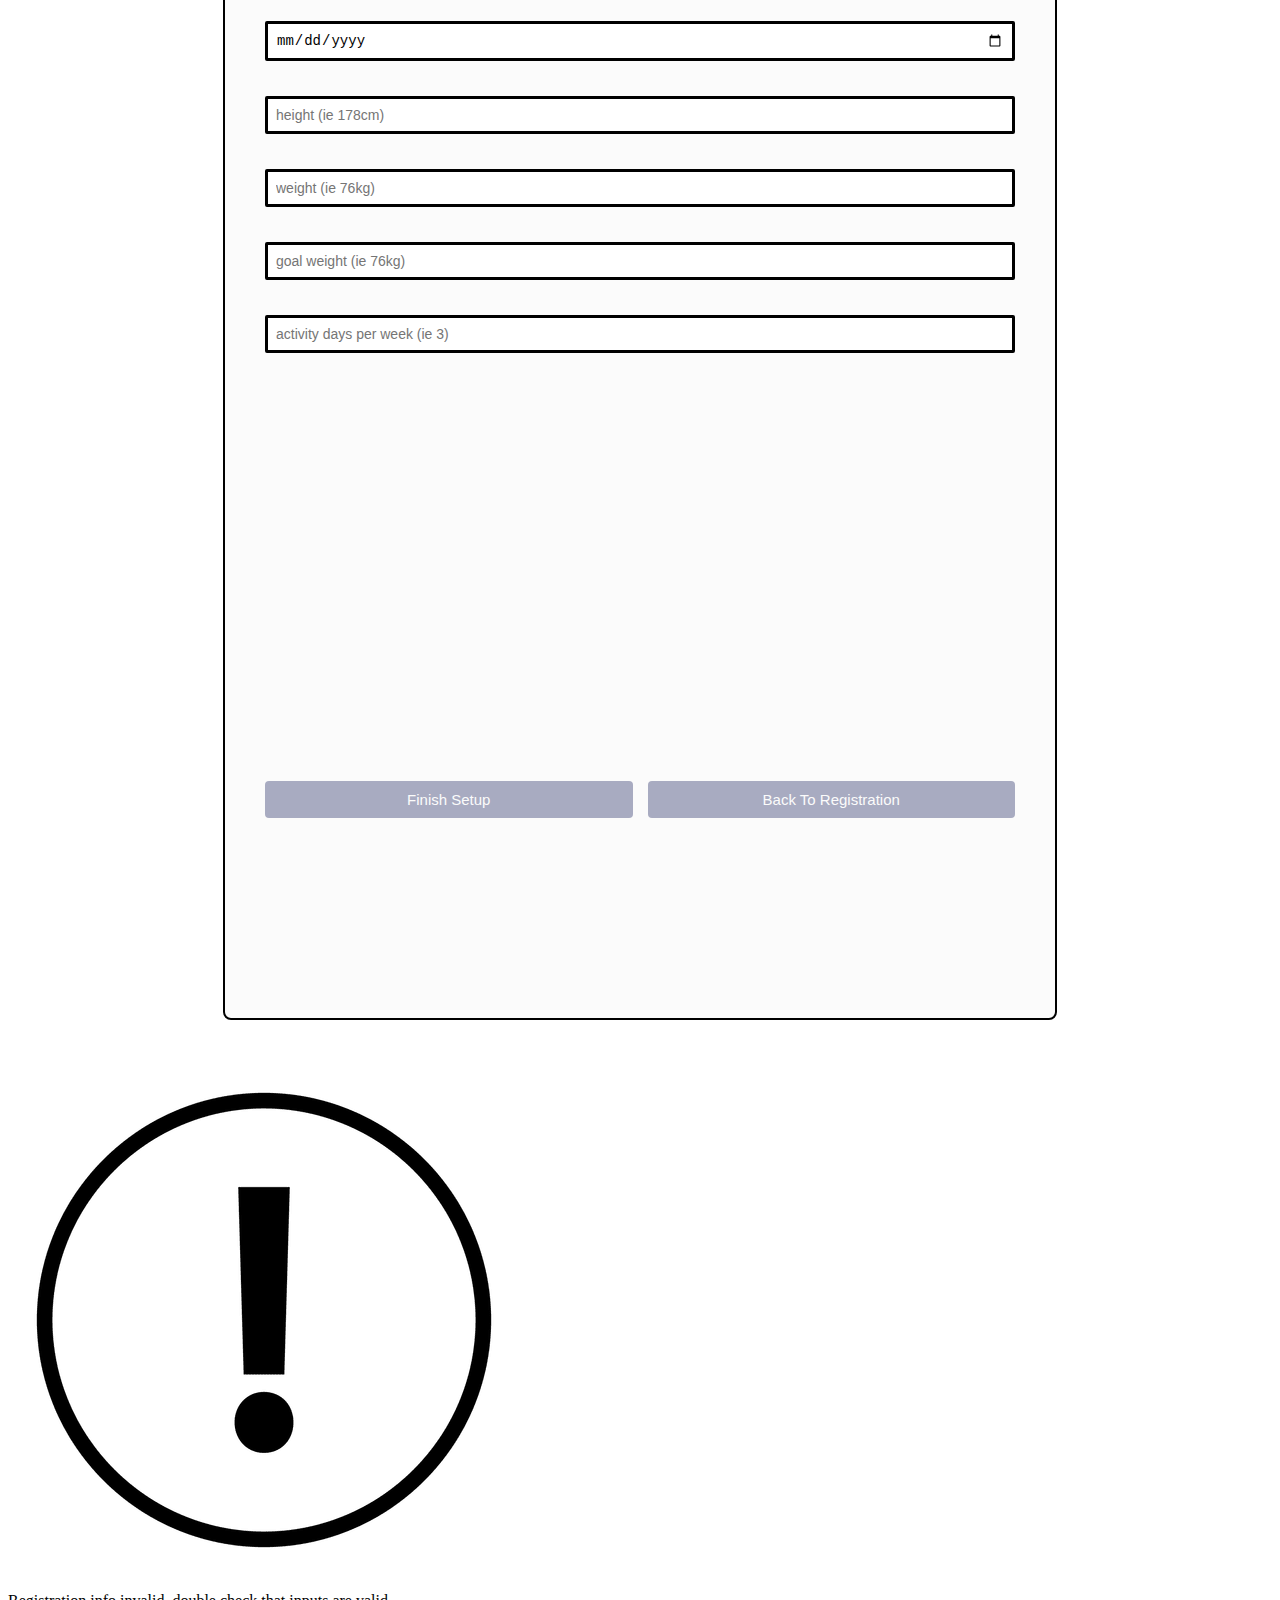
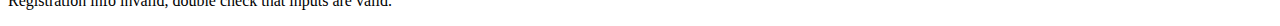
<file: advancedRegistration.html>
<html>
	<head>
		<title>Advanced Registration</title>
		<link rel="stylesheet" href="css/registrationStyle.css">
	</head>
    <body>
      <div class="register">
        <input id="birthdayInput" type="date" placeholder="birthday">
        <input id="heightInput" type="number" inputmode="numeric" placeholder="height (ie 178cm)" min="0" max="1000">
        <input id="weightInput" type="number" inputmode="numeric" placeholder="weight (ie 76kg)" min="0" max="1000">
        <input id="goalWeightInput" type="number" inputmode="numeric" placeholder="goal weight (ie 76kg)" min="0" max="1000">
        <input id="activityDayInput" type="number" inputmode="numeric" placeholder="activity days per week (ie 3)" min="1" max="7">
        <div class="button">
          <button id="submitBtn">
            Finish Setup
          </button>
          <button id="backBtn">
            Back To Registration
          </button>
        </div>
      </div>

      <div id="warning" class="warning">
        <img src="images/warning.png">
        <p id="warningMsg">
          Registration info invalid, double check that inputs are valid.
        </p>
      </div>
    </body>
	<script>
    const birthdayInput = document.getElementById("birthdayInput");
    const heightInput = document.getElementById("heightInput");
    const weightInput = document.getElementById("weightInput");
    const goalWeightInput = document.getElementById("goalWeightInput");
    const activityDayInput = document.getElementById("activityDayInput");

    function inputsValid(){
      const birthday = birthdayInput.value.trim();
      const height = heightInput.value.trim();
      const weight = weightInput.value.trim();
      const goalWeight = goalWeightInput.value.trim();
      const activityDays = activityDayInput.value.trim();

      //check username and password are valid
      if (!birthday || Date.now() < new Date(birthday)){
        warningMsg.textContent = "Please enter your birthday";
        warning.classList.add("warning-open");
        return false;
      } else if (!height || height < 1 || height > 1000){
        warningMsg.textContent = "Please enter your height";
        warning.classList.add("warning-open");
        return false;
      } else if (!weight || weight < 1 || weight > 1000){
        warningMsg.textContent = "Please enter your weight";
        warning.classList.add("warning-open");
        return false;
      } else if (!goalWeight || goalWeight < 1 || goalWeight > 1000){
        warningMsg.textContent = "Please enter your goal weight";
        warning.classList.add("warning-open");
        return false;
      } else if (!activityDays || activityDays < 1 || activityDays > 7){
        warningMsg.textContent = "Please enter your desired number of activity days";
        warning.classList.add("warning-open");
        return false;
      }
      return true;
    }

		document.getElementById("submitBtn").addEventListener("click", () => {
      if(inputsValid()){
        const birthday = birthdayInput.value.trim();
        const height = heightInput.value.trim();
        const weight = weightInput.value.trim();
        const goalWeight = goalWeightInput.value.trim();
        const activityDays = activityDayInput.value.trim();

        sessionStorage.setItem("birthday", birthday);
        sessionStorage.setItem("height", height);
        sessionStorage.setItem("weight", weight);
        sessionStorage.setItem("goalWeight", goalWeight);
        sessionStorage.setItem("activityDays", activityDays);
        window.location.href = "dashboard.html";
      }
		});

    document.getElementById("backBtn").addEventListener("click", () => {
      window.location.href = "registration.html";
    });
	</script>
</html>
</file>
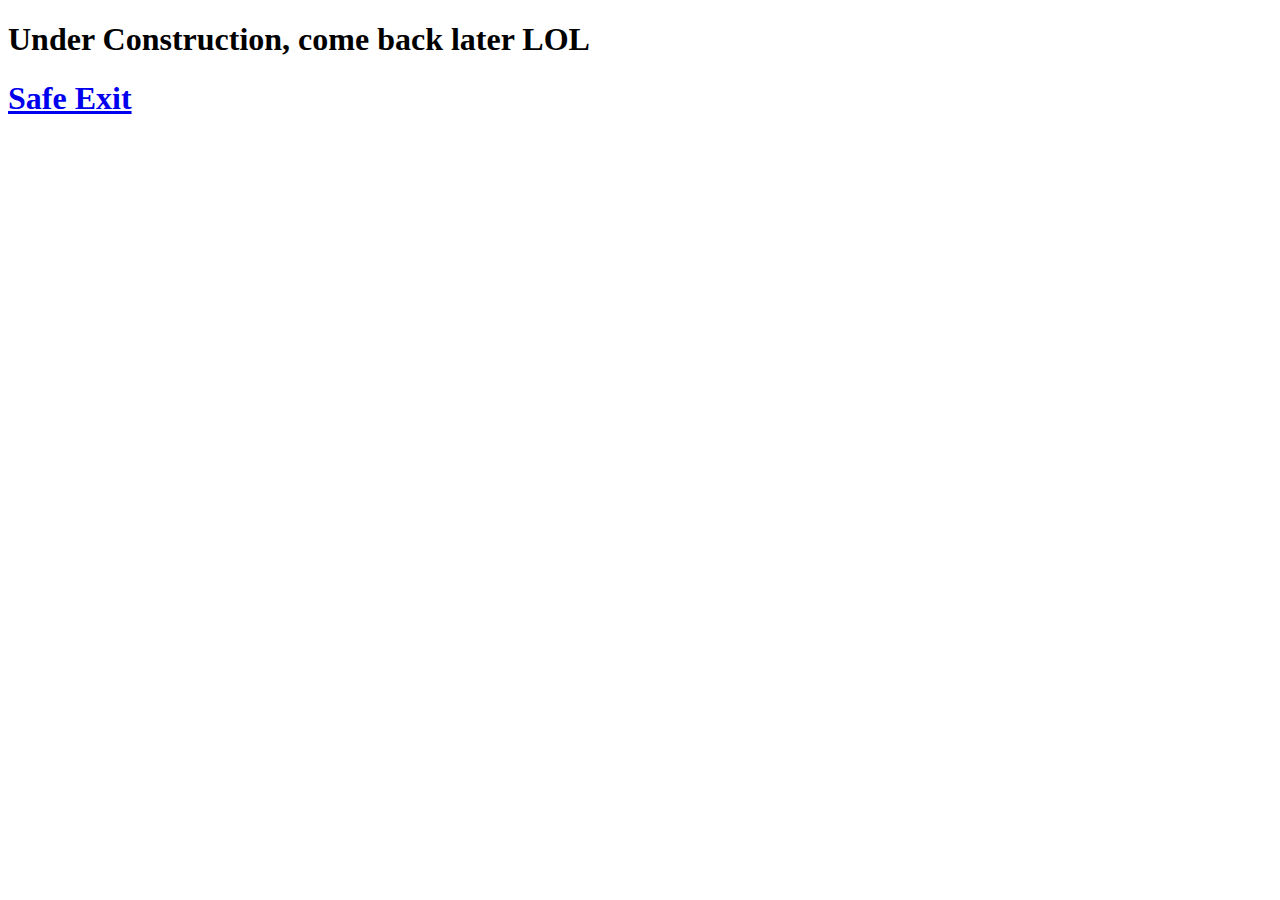
<file: createPost.html>
<!DOCTYPE html>
<html lang="en">
	<head>
		<meta charset="UTF-8" />
		<meta name="viewport" content="width=device-width, initial-scale=1.0" />
		<title>Document</title>
	</head>
	<body>
		<h1>Under Construction, come back later LOL</h1>

		<h1><a href="/dashboard.html">Safe Exit</a></h1>
	</body>
</html>
</file>
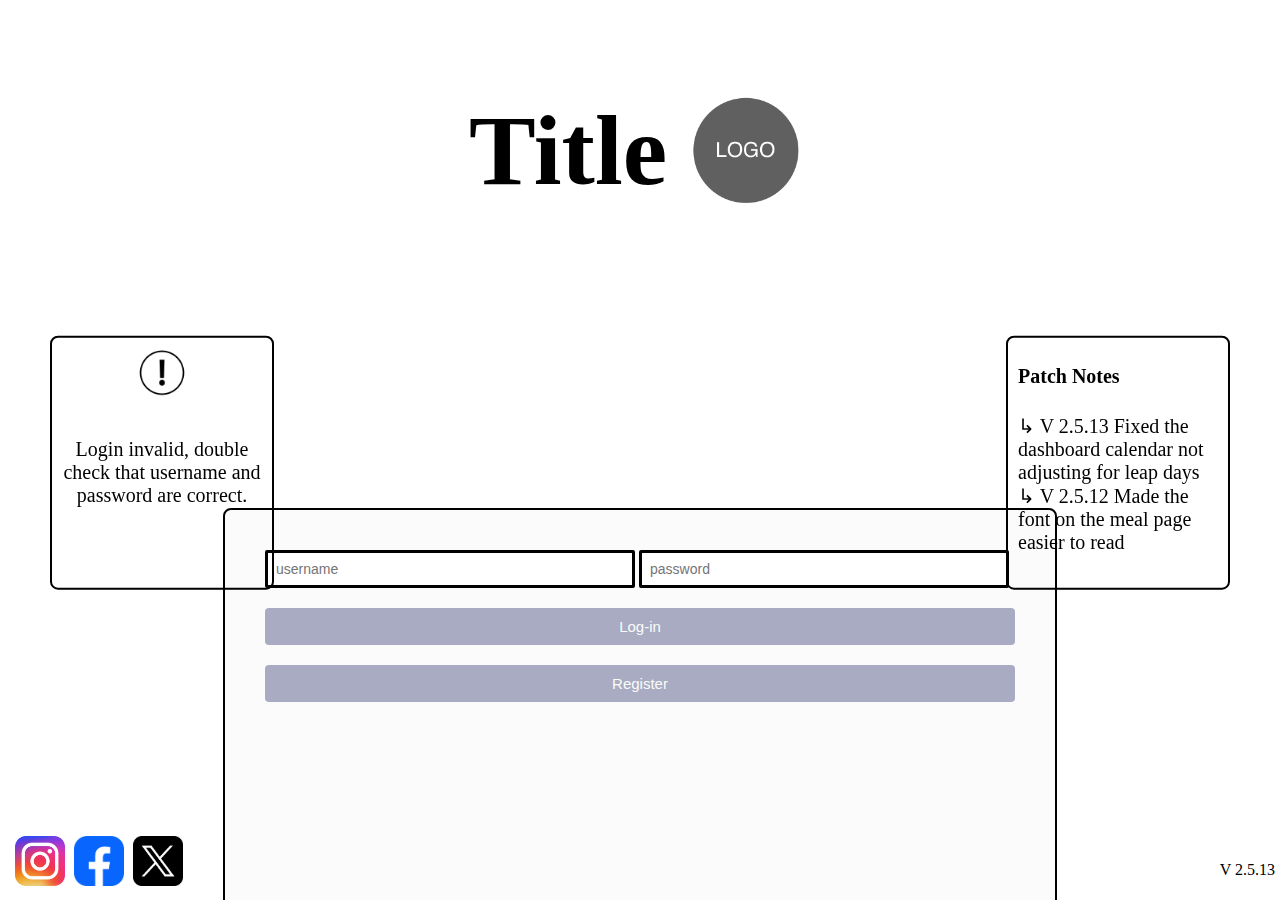
<file: login.html>
<html>
	<head>
		<title>Log-in</title>
		<link rel="stylesheet" href="css/loginStyle.css">
	</head>
	<body>
		<div id="titleDiv">
			<h1>Title</h1>
			<img src="images/logoPlaceholder.png">
		</div>

		<div id="loginDiv">
			<div>
				<input id="usernameInput" placeholder="username">
				<input id="passwordInput" placeholder="password">
			</div>
			<button id="loginBtn">Log-in</button>
			<button id="registerBtn">Register</button>
		</div>

		<div id="socialsDiv">
			<img src="images/instagram.png">
			<img src="images/facebook.png">
			<img src="images/x.png">
		</div>

		<div id="warningDiv">
			<img src="images/warning.png">
			<p>
				Login invalid, double check that username and password are correct.
			</p>
		</div>

		<div id="newsDiv">
			<h4>Patch Notes</h4>
			<p>
				↳ V 2.5.13 Fixed the dashboard calendar not adjusting for leap days <br>
				↳ V 2.5.12 Made the font on the meal page easier to read
			</p>
		</div>

		<div id="versionDiv">
			<p>
				V 2.5.13
			</p>
		</div>
	</body>
	<script>
		document.getElementById("loginBtn").addEventListener("click", () => {
			window.location.href = "dashboard.html";
		});

		document.getElementById("registerBtn").addEventListener("click", () => {
			window.location.href = "registration.html";
		});
	</script>
</html>
</file>
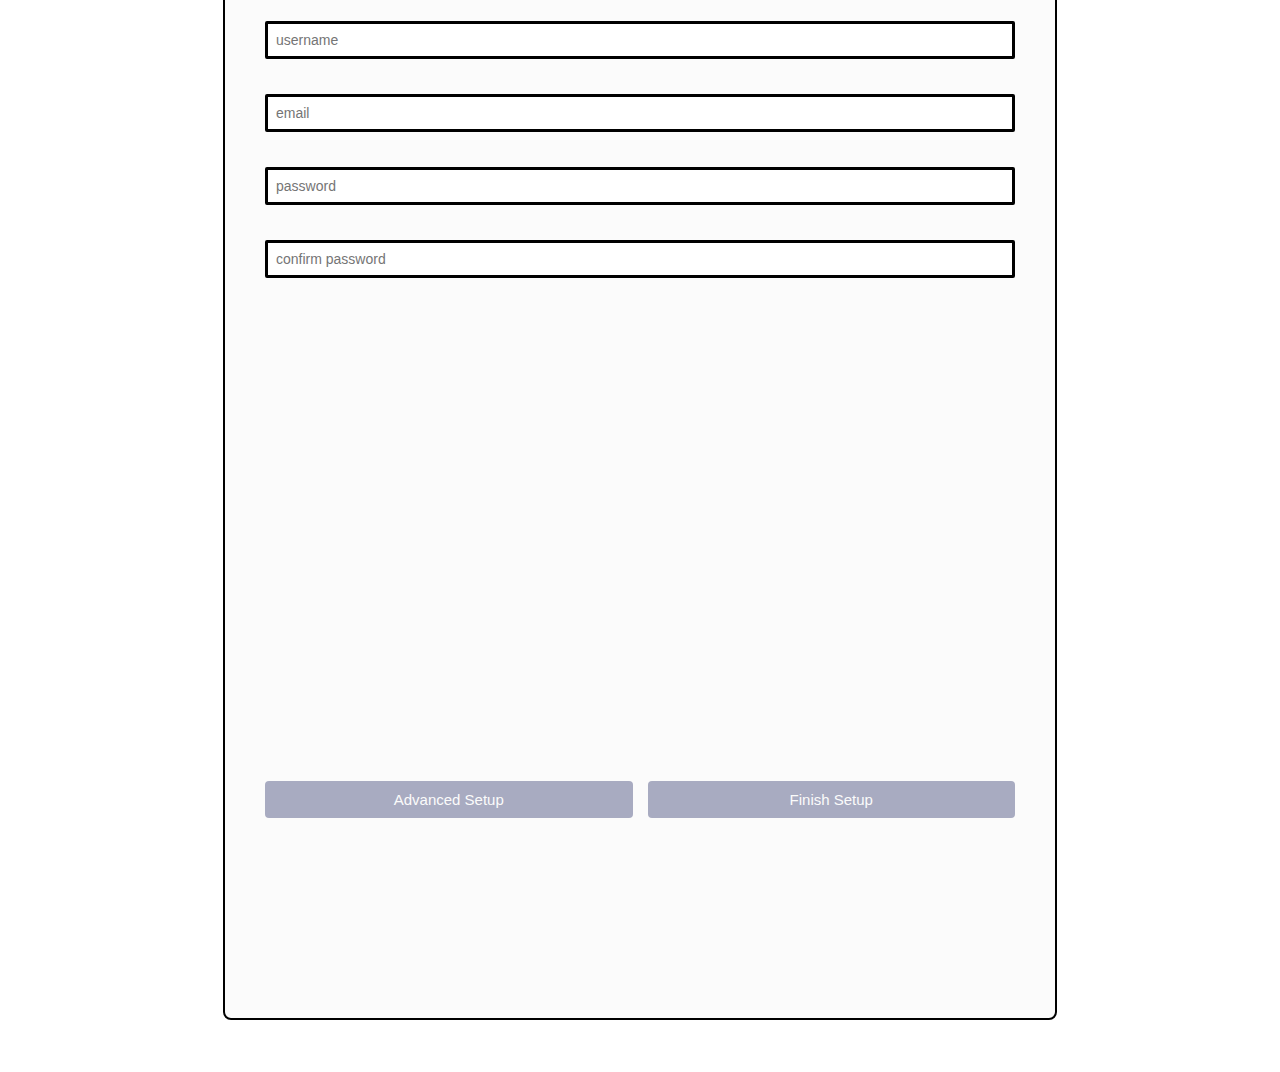
<file: registration.html>
<html>
	<head>
		<title>Registration</title>
		<link rel="stylesheet" href="css/registrationStyle.css">
	</head>
	<body>
		<div class="register">
			<input id="usernameInput" placeholder="username">
			<input id="emailInput" placeholder="email">
			<input id="passwordInput" placeholder="password">
			<input id="confirmPasswordInput" placeholder="confirm password">
			<div class="button">
				<button id="advancedRegistrationBtn">
					Advanced Setup
				</button>
				<button id="submitBtn">
					Finish Setup
				</button>
			</div>
		</div>
  <script>
    document.getElementById("submitBtn").addEventListener("click", () => {
      window.location.href = "dashboard.html";
    });
    document.getElementById("advancedRegistrationBtn").addEventListener("click", () => {
      window.location.href = "advancedRegistration.html";
    });
  </script>
	</body>
</html>
</file>
<file: css/registrationStyle.css>
@import url("palette.css");

body {
  overflow: hidden;
}

/* To style the log in field and inputs */
.register {
  position: relative;
  top: -5%;
  left: 50%;
  transform: translateX(-50%);
  width: 750px;
  height: 110%;
  border: 2px solid var(--colour-text);
  border-radius: 8px;
  padding: 40px;
  background-color: var(--colour-background);
  display: flex;
  flex-direction: column; /* stack inputs + buttons vertically */
  gap: 20px; /* space between rows */
}

/* Make the first row (inputs) sit side by side */
.register input {
  margin-top: 15px;
  padding: 8px;
  font-size: 14px;
  box-sizing: border-box;
  border: 3px solid var(--colour-text);  /* thicker outline when focused */
  border-radius: 2px;
}

.button {
  position: absolute;
  bottom: 200px;
  left: 40px;
  right: 40px;
  display: flex;
  flex-direction: row;
  gap: 15px;
}

/* Style the buttons */
.button button{
  bottom: 40px;
  flex: 1;
  min-width: 0;
  padding: 10px;
  font-size: 15px;
  cursor: pointer;
  border: none;
  border-radius: 4px;
  background-color: var(--colour-primary);
  color: var(--colour-background);
}

.button button:hover {
  background-color: var(--colour-primary-dark);
}
</file>
<file: css/loginStyle.css>
@import url("palette.css");

body {
  overflow: hidden;
}

button {
  padding: 10px;
  border: none;
  border-radius: 8px;
  font-size: 1em;
  cursor: pointer;
  transition: all 0.2s ease;
}

#menuBtn {
  position: absolute;
  right: 20;
  bottom: 20;
  width: 100;
  height: 100;
}

#popup {
  display: none;
  position: fixed;
  top: 0; left: 0;
  width: 100%; height: 100%;
  background: var(--colour-text);
  justify-content: center; align-items: center;
}

#versionDiv{
  position: absolute;
  right: 5px;
  bottom: 5px;
}

#warningDiv {
  position: absolute;
  width: 200px;
  height: 250px;
  left: 50px;
  border: 2px solid var(--colour-text);
  border-radius: 8px;
  text-align: center;
  font-size: 20px;
  padding-left: 10px;
  padding-right: 10px;

  top: 50%;
  transform: translateY(-45%);

  display: flex;
  align-items: center;
  flex-direction: column;
  gap: 20px;
}

#warningDiv img{
  margin-top: 10px;
  width: 50px;
  height: 50px;
}

#newsDiv {
  position: absolute;
  width: 200px;
  height: 250px;
  right: 50px;
  border: 2px solid var(--colour-text);
  border-radius: 8px;
  text-align: left;
  font-size: 20px;
  padding-left: 10px;
  padding-right: 10px;

  top: 50%;
  transform: translateY(-45%);
  gap: 5px;
}

#titleDiv {
  position: absolute;
  top: 50;
  width: 100%;
  height: 200;
  font-size: 50;
  text-align: center;

  display: flex;
  align-items: center;
  justify-content: center;
  padding: 0 20px;
  box-sizing: border-box;
}

#titleDiv h1 {
  margin: 0;
  text-align: center;
}

#titleDiv img{
  position: relative;
  left: 0;
  width:auto;
  height: 160px;
  margin-left: 0px;
}

#socialsDiv {
  position: absolute;
  left: 10px;
  bottom: 10px;
}

#socialsDiv img {
  width: 50px;
  height: 50px;
  padding-left: 5px;
}

/* To style the log in field and inputs */
#loginDiv {
  position: fixed;
  top: 100%;
  left: 50%;
  transform: translate(-50%, -50%);
  width: 750px;
  height: 700px;
  border: 2px solid var(--colour-text);
  border-radius: 8px;
  padding: 40px;
  background-color: var(--colour-background);
  display: flex;
  flex-direction: column; /* stack inputs + buttons vertically */
  gap: 20px; /* space between rows */
}

/* Make the first row (inputs) sit side by side */
#loginDiv input {
  flex: 1; /* equal widths */
  padding: 8px;
  font-size: 14px;
  box-sizing: border-box;
  border: 3px solid var(--colour-text);  /* thicker outline when focused */
  border-radius: 2px;
}

/* Create a small horizontal layout for the inputs */
#usernameInput, #passwordInput {
  width: calc(50% - 5px); /* half width minus small gap */
}

/* Place them on the same line */
#usernameInput, #passwordInput {
  display: inline-block;
}

/* Style the buttons */
#loginDiv button {
  width: 100%;
  padding: 10px;
  font-size: 15px;
  cursor: pointer;
  border: none;
  border-radius: 4px;
  background-color: var(--colour-primary);
  color: var(--colour-background);
}

#loginDiv button:hover {
  background-color: var(--colour-primary-dark);
}
</file>
